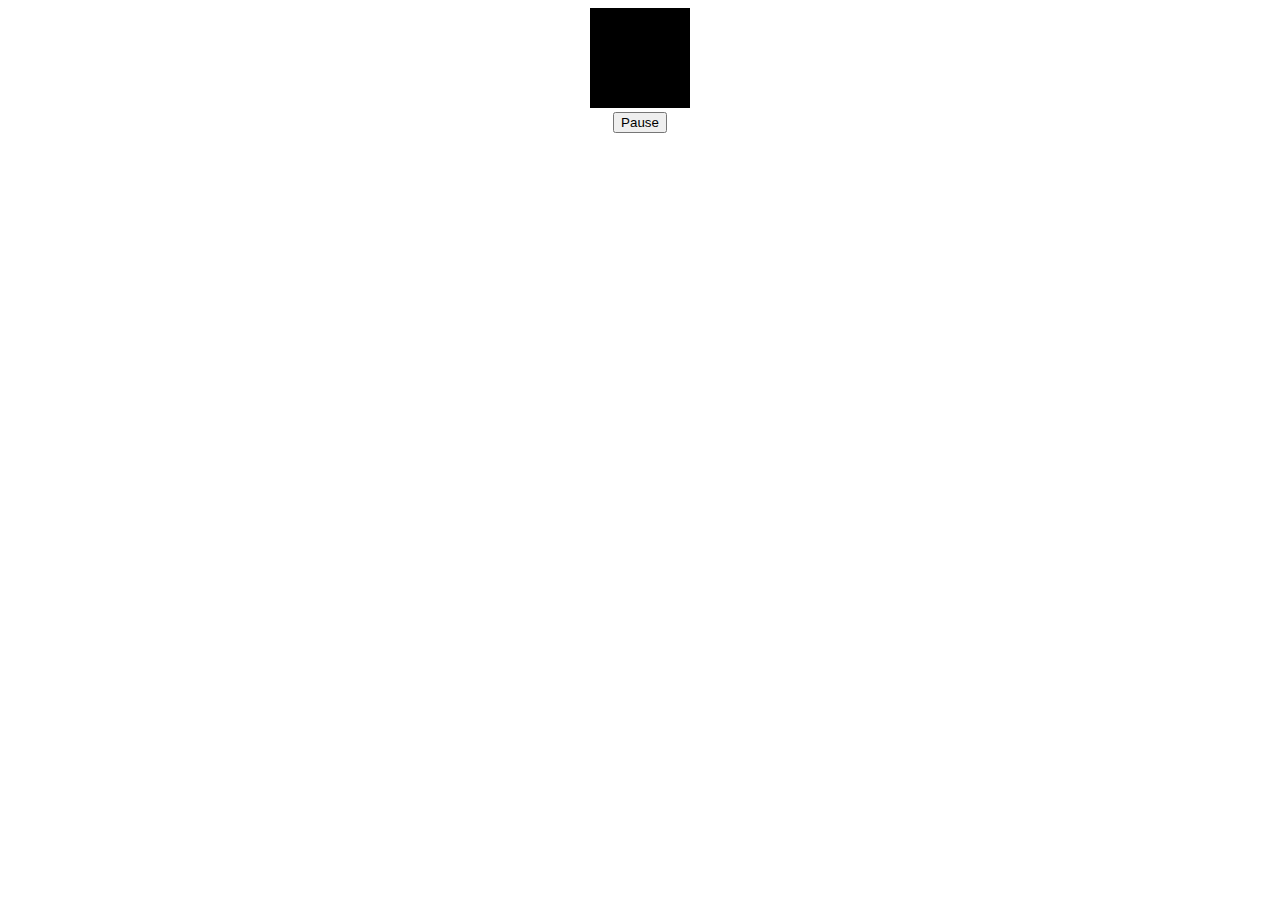
<file: 03-020/index.html>
<!DOCTYPE html>
<html lang="en">

<head>
    <meta charset="UTF-8">
    <meta name="viewport" content="width=device-width, initial-scale=1.0">
    <meta http-equiv="X-UA-Compatible" content="ie=edge">
    <title>Document</title>
    <link rel="stylesheet" href="loader.css">
</head>

<body>
    <div class="rect">
    </div>
	<div>
		<button onclick="document.querySelector('.rect').classList.toggle('paused')">
			Pause
		</button>
	</div>
</body>

</html>
</file>
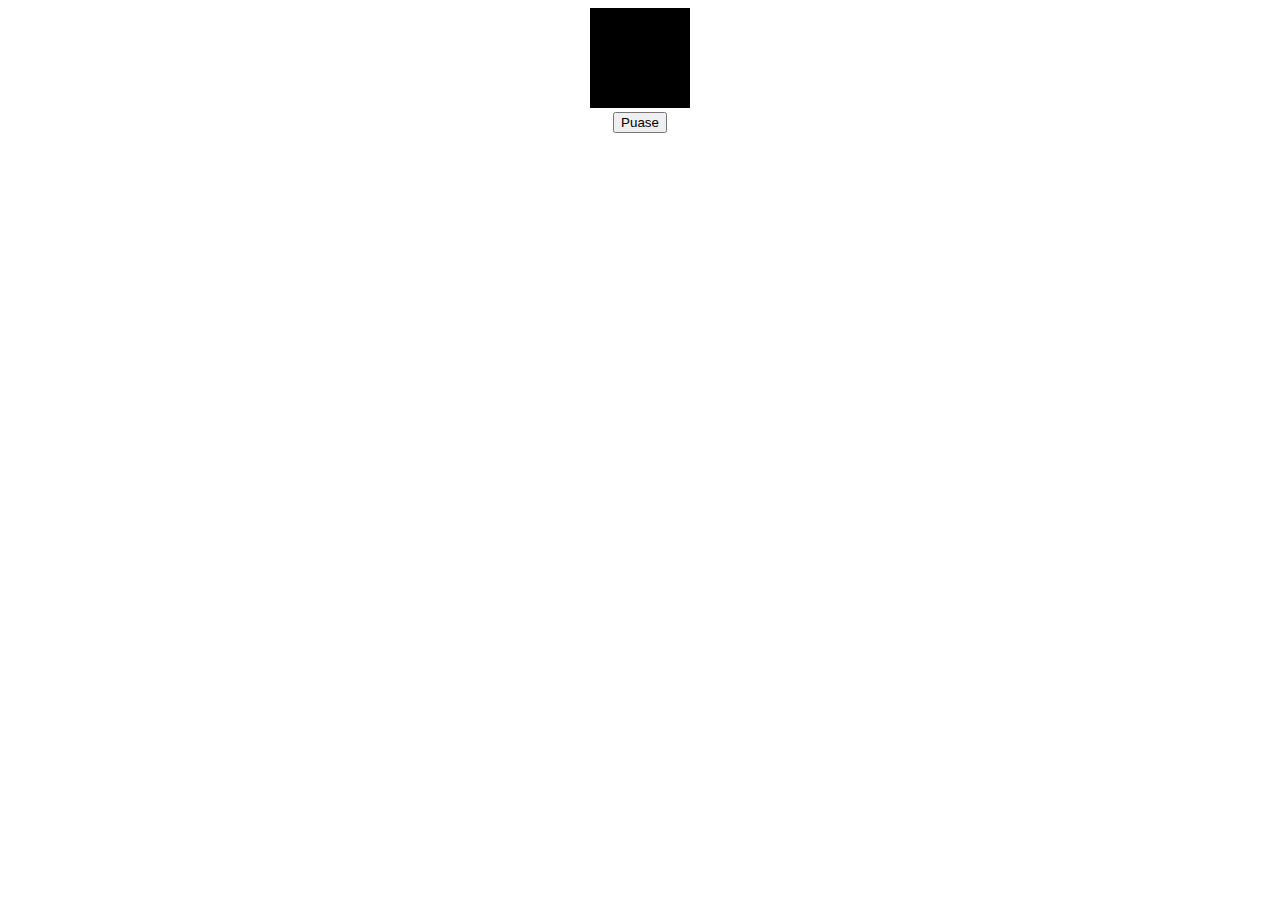
<file: 03-030/index.html>
<!DOCTYPE html>
<html lang="en">

<head>
    <meta charset="UTF-8">
    <meta name="viewport" content="width=device-width, initial-scale=1.0">
    <meta http-equiv="X-UA-Compatible" content="ie=edge">
    <title>Document</title>
    <link rel="stylesheet" href="loader.css">
</head>

<body>
    <div class="rect">
    </div>
    <div>
        <button onclick="document.querySelector('.rect').classList.toggle('paused');">
            Puase
        </button>
    </div>
</body>

</html>
</file>
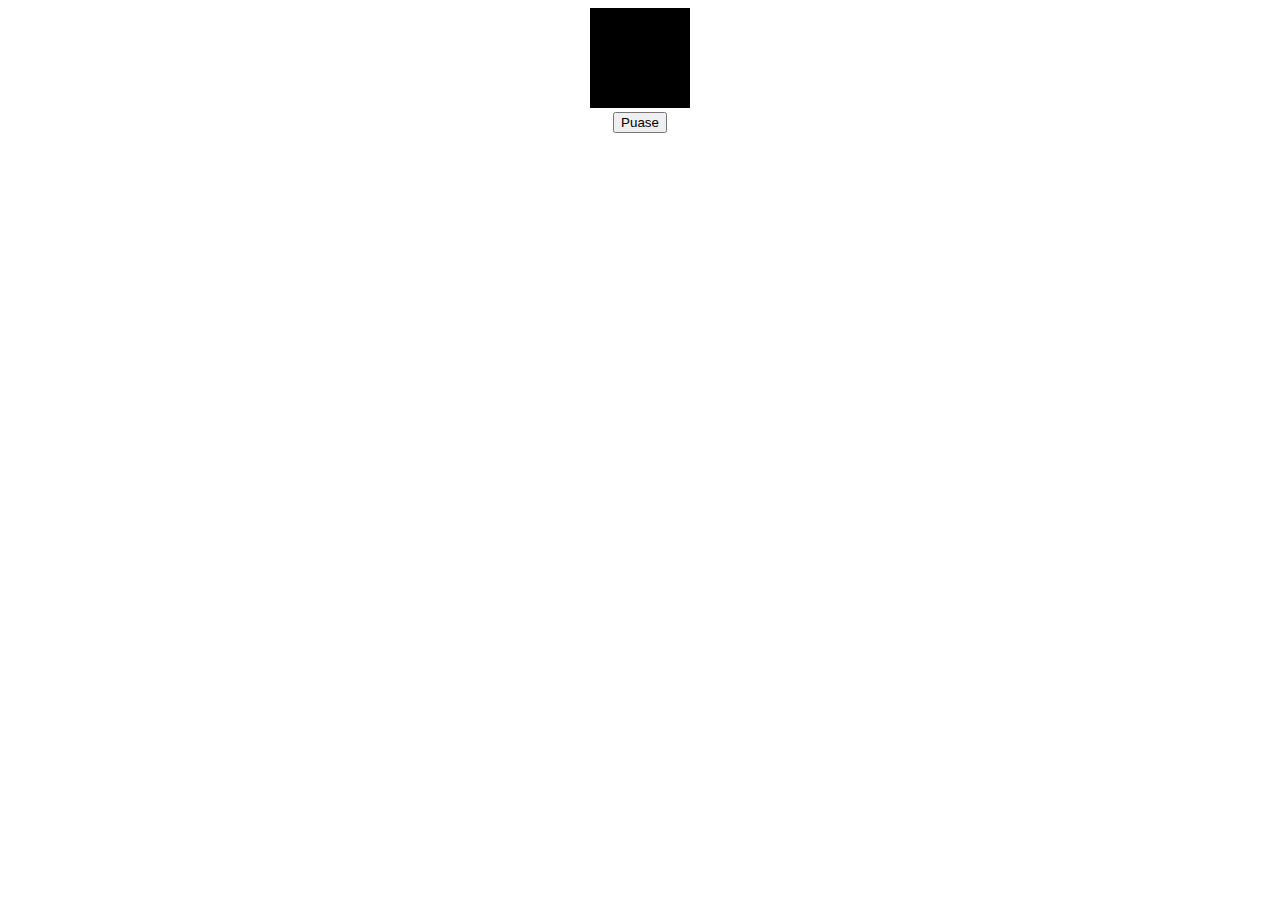
<file: 03-033/index.html>
<!DOCTYPE html>
<html lang="en">
<head>
    <meta charset="UTF-8">
    <meta name="viewport" content="width=device-width, initial-scale=1.0">
    <meta http-equiv="X-UA-Compatible" content="ie=edge">
    <title>Document</title>
    <link rel="stylesheet" href="loader.css">
</head>
<body>
    <div class="rect">
    </div>
    <div><button onclick="document.querySelector('.rect').classList.toggle('paused');">
        Puase
    </button></div>
</body>
</html>
</file>
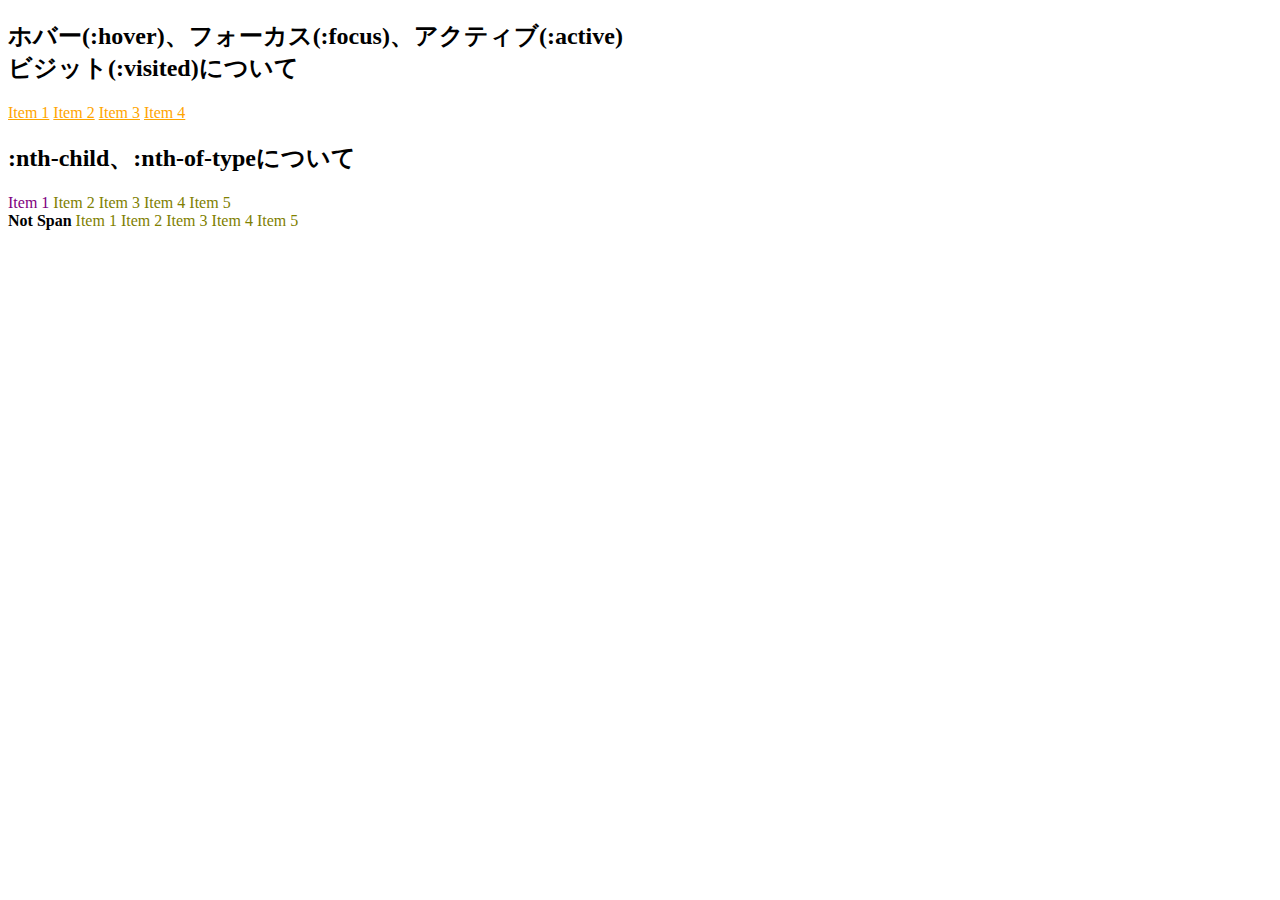
<file: 03-040/index.html>
<!DOCTYPE html>
<html lang="en">

<head>
    <meta charset="UTF-8">
    <meta name="viewport" content="width=device-width, initial-scale=1.0">
    <meta http-equiv="X-UA-Compatible" content="ie=edge">
    <link rel="stylesheet" href="style.css">
    <title>Document</title>
</head>

<body>
    <h2>ホバー(:hover)、フォーカス(:focus)、アクティブ(:active)<br>
        ビジット(:visited)について</h2>
    <a href="#1">Item 1</a>
    <a href="#2">Item 2</a>
    <a href="#3">Item 3</a>
    <a href="#4">Item 4</a>
    <h2>:nth-child、:nth-of-typeについて</h2>
    <div>
        <span>Item 1</span>
        <span>Item 2</span>
        <span class="cls">Item 3</span>
        <span>Item 4</span>
        <span>Item 5</span>
    </div>
    <div>
        <strong>Not Span</strong>
        <span>Item 1</span>
        <span>Item 2</span>
        <span>Item 3</span>
        <span>Item 4</span>
        <span>Item 5</span>
    </div>
</body>

</html>
</file>
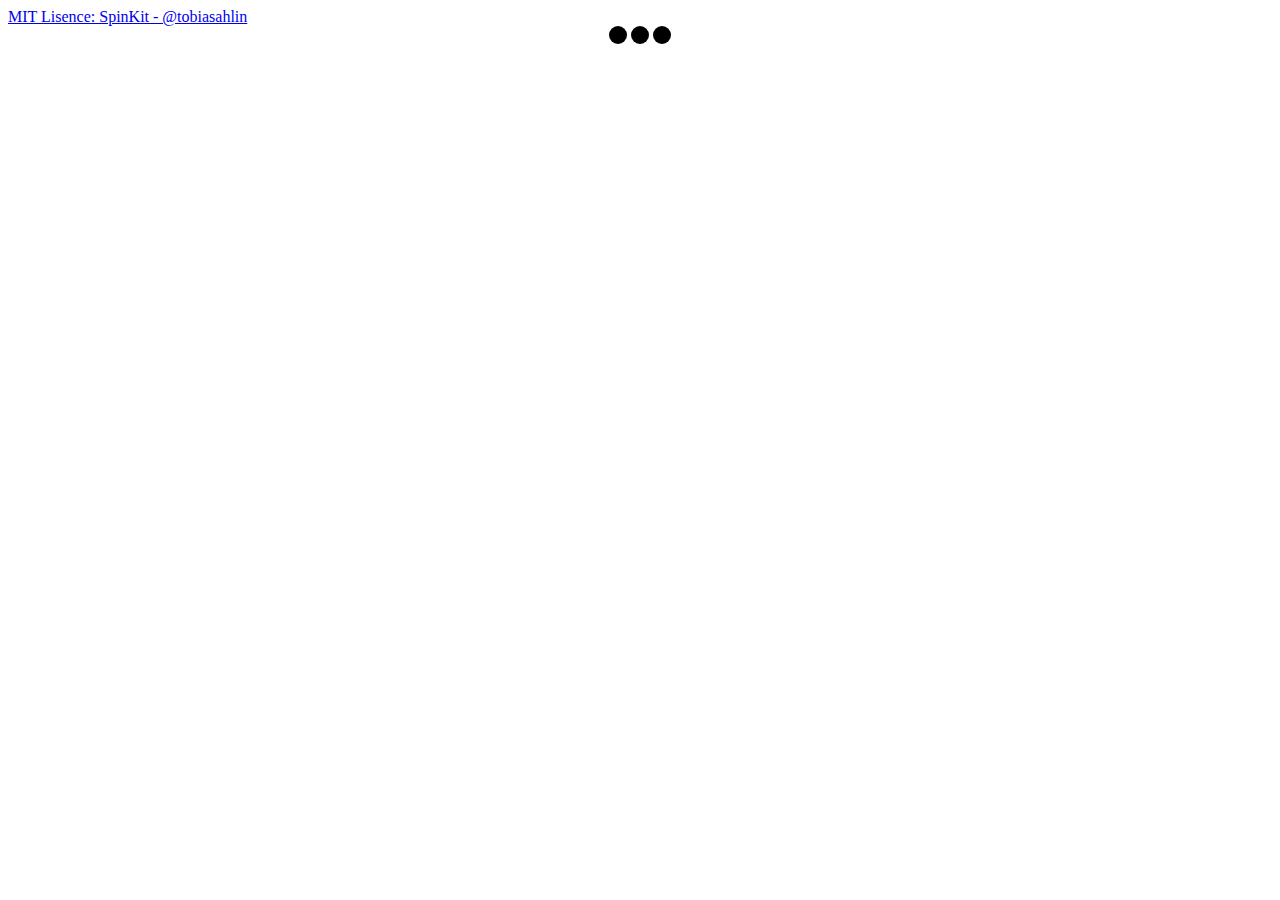
<file: 03-050/index.html>
<!DOCTYPE html>
<html lang="en">
<head>
    <meta charset="UTF-8">
    <meta name="viewport" content="width=device-width, initial-scale=1.0">
    <meta http-equiv="X-UA-Compatible" content="ie=edge">
    <title>Document</title>
    <link rel="stylesheet" href="loader.css">
</head>
<body>
    <div class="copyright">
        <a target="_blank" href="https://github.com/tobiasahlin/SpinKit">MIT Lisence: SpinKit - @tobiasahlin</a>
      </div>
    <div class="three-dot-spinner">
        <div></div>
        <div></div>
        <div></div>
    </div>
</body>
</html>
</file>
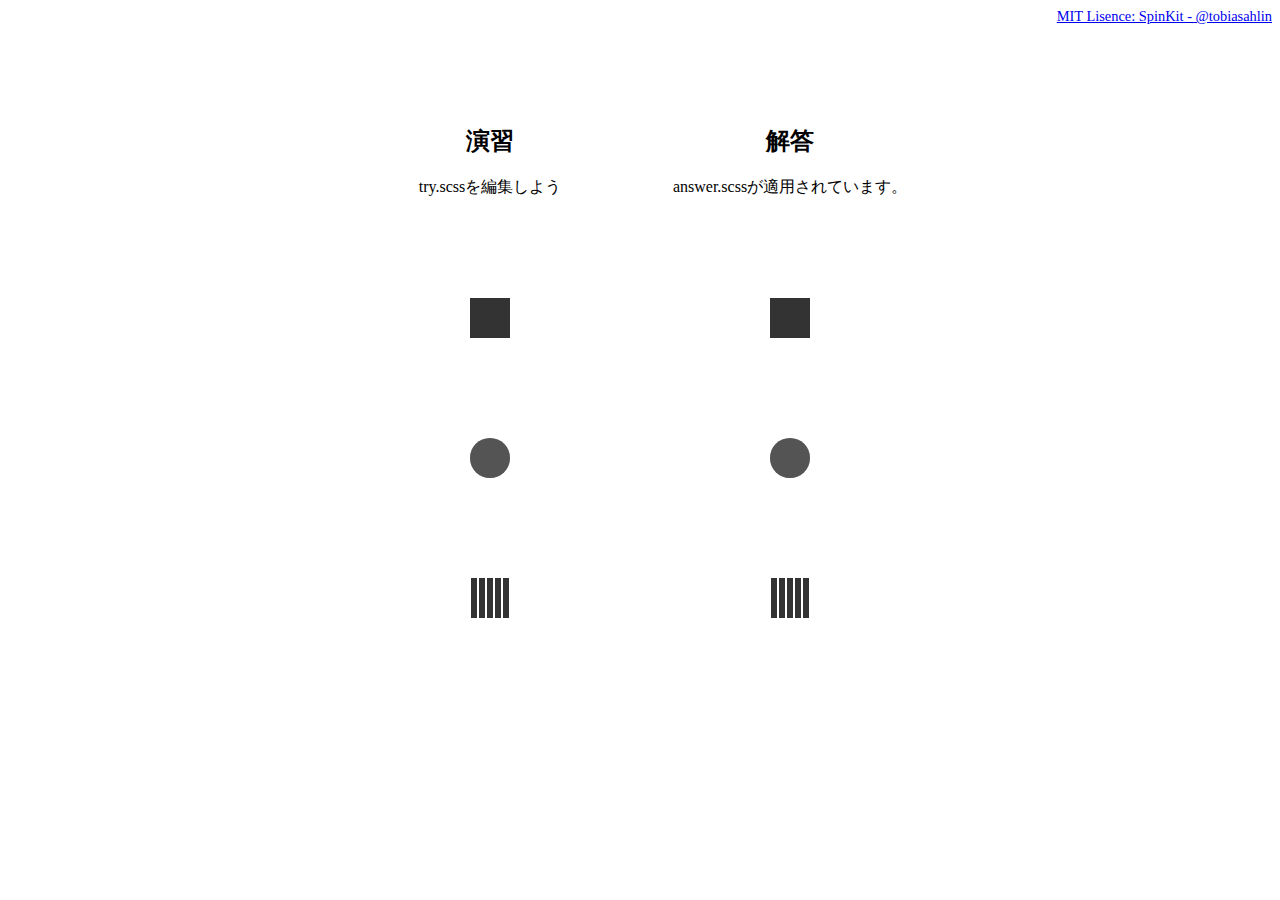
<file: 03-060/index.html>
<!DOCTYPE html>
<html lang="en">

<head>
  <meta charset="UTF-8" />
  <meta name="viewport" content="width=device-width, initial-scale=1.0" />
  <meta http-equiv="X-UA-Compatible" content="ie=edge" />
  <title>Document</title>
  <!-- チャレンジしてみよう -->
  <link rel="stylesheet" href="try.css" />
  <!-- 解答例　-->
  <link rel="stylesheet" href="answer.css" />
</head>

<body>
  <div class="copyright">
    <a target="_blank" href="https://github.com/tobiasahlin/SpinKit">MIT Lisence: SpinKit - @tobiasahlin</a>
  </div>
  <div id="container">
    <div class="try">
      <h2>演習</h2>
      <p>try.scssを編集しよう</p>
      <div class="spinner"></div>
      <div class="double-spinner">
        <div></div>
        <div></div>
      </div>
      <div class="rect-spinner">
        <div></div>
        <div></div>
        <div></div>
        <div></div>
        <div></div>
      </div>
    </div>
    <div class="answer">
      <h2>解答</h2>
      <p>answer.scssが適用されています。</p>
      <div class="spinner"></div>
      <div class="double-spinner">
        <div></div>
        <div></div>
      </div>
      <div class="rect-spinner">
        <div></div>
        <div></div>
        <div></div>
        <div></div>
        <div></div>
      </div>
    </div>
</body>

</html>
</file>
<file: 03-020/loader.css>
body {
  text-align: center;
}

.rect {
  display: inline-block;
  width: 100px;
  height: 100px;
  background-color: black;
  -webkit-animation: sk-bouncedelay 1.4s;
          animation: sk-bouncedelay 1.4s;
  -webkit-animation-timing-function: ease;
          animation-timing-function: ease;
  -webkit-animation-iteration-count: infinite;
          animation-iteration-count: infinite;
  animation-direction: alternate-reverse;
}

.paused {
  -webkit-animation-play-state: paused;
          animation-play-state: paused;
}

@-webkit-keyframes sk-bouncedelay {
  from {
    transform: scale(0);
    background-color: black;
  }
  to {
    transform: scale(1);
    background-color: green;
  }
}

@keyframes sk-bouncedelay {
  from {
    transform: scale(0);
    background-color: black;
  }
  to {
    transform: scale(1);
    background-color: green;
  }
}/*# sourceMappingURL=loader.css.map */
</file>
<file: 03-030/loader.css>
body {
  text-align: center;
}

.rect {
  display: inline-block;
  width: 100px;
  height: 100px;
  background-color: black;
  -webkit-animation-name: sk-bouncedelay;
          animation-name: sk-bouncedelay;
  -webkit-animation-duration: 1s;
          animation-duration: 1s;
  -webkit-animation-timing-function: ease;
          animation-timing-function: ease;
  -webkit-animation-delay: 3s;
          animation-delay: 3s;
  -webkit-animation-iteration-count: 1;
          animation-iteration-count: 1;
  -webkit-animation-direction: normal;
          animation-direction: normal;
  -webkit-animation-fill-mode: forwards;
          animation-fill-mode: forwards;
}

.paused {
  -webkit-animation-play-state: paused;
          animation-play-state: paused;
}

@-webkit-keyframes sk-bouncedelay {
  from {
    transform: scale(0);
    background-color: black;
  }
  to {
    transform: scale(1);
    background-color: green;
  }
}

@keyframes sk-bouncedelay {
  from {
    transform: scale(0);
    background-color: black;
  }
  to {
    transform: scale(1);
    background-color: green;
  }
}/*# sourceMappingURL=loader.css.map */
</file>
<file: 03-033/loader.css>
body {
  text-align: center;
}

.rect {
  display: inline-block;
  width: 100px;
  height: 100px;
  background-color: black;
  -webkit-animation-name: sk-bouncedelay;
          animation-name: sk-bouncedelay;
  -webkit-animation-duration: 1s;
          animation-duration: 1s;
  -webkit-animation-timing-function: ease;
          animation-timing-function: ease;
  -webkit-animation-delay: 0s;
          animation-delay: 0s;
  -webkit-animation-iteration-count: 1;
          animation-iteration-count: 1;
  -webkit-animation-direction: normal;
          animation-direction: normal;
  -webkit-animation-fill-mode: forwards;
          animation-fill-mode: forwards;
}

.paused {
  -webkit-animation-play-state: paused;
          animation-play-state: paused;
}

@-webkit-keyframes sk-bouncedelay {
  from {
    transform: scale(0);
    background-color: black;
  }
  to {
    transform: scale(1);
    background-color: green;
  }
}

@keyframes sk-bouncedelay {
  from {
    transform: scale(0);
    background-color: black;
  }
  to {
    transform: scale(1);
    background-color: green;
  }
}/*# sourceMappingURL=loader.css.map */
</file>
<file: 03-040/style.css>
a {
  color: orange;
}
a:visited {
  color: blue;
}
a:hover {
  color: red;
}
a:focus {
  color: green;
}
a:active {
  color: purple;
}

div span {
  color: olive;
}
div span:first-child {
  color: purple;
}/*# sourceMappingURL=style.css.map */
</file>
<file: 03-050/loader.css>
.three-dot-spinner {
  text-align: center;
}
.three-dot-spinner div {
  display: inline-block;
  width: 18px;
  height: 18px;
  background-color: black;
  border-radius: 50%;
  -webkit-animation: sk-bouncedelay 1.4s infinite;
          animation: sk-bouncedelay 1.4s infinite;
}
.three-dot-spinner div:nth-child(1) {
  -webkit-animation-delay: -0.32s;
          animation-delay: -0.32s;
}
.three-dot-spinner div:nth-child(2) {
  -webkit-animation-delay: -0.16s;
          animation-delay: -0.16s;
}

@-webkit-keyframes sk-bouncedelay {
  0% {
    transform: scale(0);
  }
  40% {
    transform: scale(1);
  }
  80% {
    transform: scale(0);
  }
  100% {
    transform: scale(0);
  }
}

@keyframes sk-bouncedelay {
  0% {
    transform: scale(0);
  }
  40% {
    transform: scale(1);
  }
  80% {
    transform: scale(0);
  }
  100% {
    transform: scale(0);
  }
}/*# sourceMappingURL=loader.css.map */
</file>
<file: 03-060/try.css>
@charset "UTF-8";
.try {
  /** ここに記述しよう */
}
.try .spinner {
  width: 40px;
  height: 40px;
  background-color: #333;
  margin: 100px auto;
  -webkit-animation-name: sk-rotateplane2;
          animation-name: sk-rotateplane2;
  -webkit-animation-duration: 1.2s;
          animation-duration: 1.2s;
  -webkit-animation-timing-function: ease-in-out;
          animation-timing-function: ease-in-out;
  -webkit-animation-delay: 0s;
          animation-delay: 0s;
  -webkit-animation-iteration-count: infinite;
          animation-iteration-count: infinite;
  -webkit-animation-direction: normal;
          animation-direction: normal;
  -webkit-animation-fill-mode: forwards;
          animation-fill-mode: forwards;
}
@-webkit-keyframes sk-rotateplane2 {
  0% {
    transform: perspective(120px) rotateX(0) rotateY(0);
  }
  50% {
    transform: perspective(120px) rotateX(-180deg) rotateY(0);
  }
  100% {
    transform: perspective(120px) rotateX(-180deg) rotateY(-180deg);
  }
}
@keyframes sk-rotateplane2 {
  0% {
    transform: perspective(120px) rotateX(0) rotateY(0);
  }
  50% {
    transform: perspective(120px) rotateX(-180deg) rotateY(0);
  }
  100% {
    transform: perspective(120px) rotateX(-180deg) rotateY(-180deg);
  }
}
.try .double-spinner {
  width: 40px;
  height: 40px;
  position: relative;
  margin: 100px auto;
}
.try .double-spinner > div {
  width: 100%;
  height: 100%;
  border-radius: 50%;
  background-color: #333;
  opacity: 0.6;
  position: absolute;
  top: 0;
  left: 0;
  -webkit-animation-name: sk-bounce2;
          animation-name: sk-bounce2;
  -webkit-animation-duration: 2s;
          animation-duration: 2s;
  -webkit-animation-timing-function: ease-in-out;
          animation-timing-function: ease-in-out;
  -webkit-animation-delay: 0s;
          animation-delay: 0s;
  -webkit-animation-iteration-count: infinite;
          animation-iteration-count: infinite;
  -webkit-animation-direction: normal;
          animation-direction: normal;
  -webkit-animation-fill-mode: forwards;
          animation-fill-mode: forwards;
}
.try .double-spinner > div:nth-child(2) {
  -webkit-animation-delay: -1s;
          animation-delay: -1s;
}
@-webkit-keyframes sk-bounce2 {
  0%, 100% {
    transform: scale(0);
  }
  50% {
    transform: scale(1);
  }
}
@keyframes sk-bounce2 {
  0%, 100% {
    transform: scale(0);
  }
  50% {
    transform: scale(1);
  }
}
.try .rect-spinner {
  margin: 100px auto;
  width: 50px;
  height: 40px;
  text-align: center;
  letter-spacing: -2px;
}
.try .rect-spinner > div {
  background-color: #333;
  height: 100%;
  width: 6px;
  display: inline-block;
  -webkit-animation-name: sk-stretchderay2;
          animation-name: sk-stretchderay2;
  -webkit-animation-duration: 1.2s;
          animation-duration: 1.2s;
  -webkit-animation-timing-function: ease-in-out;
          animation-timing-function: ease-in-out;
  -webkit-animation-delay: 0s;
          animation-delay: 0s;
  -webkit-animation-iteration-count: infinite;
          animation-iteration-count: infinite;
  -webkit-animation-direction: normal;
          animation-direction: normal;
  -webkit-animation-fill-mode: forwards;
          animation-fill-mode: forwards;
}
.try .rect-spinner > div:nth-child(1) {
  -webkit-animation-delay: -1.2s;
          animation-delay: -1.2s;
}
.try .rect-spinner > div:nth-child(2) {
  -webkit-animation-delay: -1.1s;
          animation-delay: -1.1s;
}
.try .rect-spinner > div:nth-child(3) {
  -webkit-animation-delay: -1s;
          animation-delay: -1s;
}
.try .rect-spinner > div:nth-child(4) {
  -webkit-animation-delay: -0.9s;
          animation-delay: -0.9s;
}
.try .rect-spinner > div:nth-child(5) {
  -webkit-animation-delay: -0.8s;
          animation-delay: -0.8s;
}
@-webkit-keyframes sk-stretchderay2 {
  0%, 40%, 100% {
    transform: scaleY(0.4);
  }
  20% {
    transform: scaleY(1);
  }
}
@keyframes sk-stretchderay2 {
  0%, 40%, 100% {
    transform: scaleY(0.4);
  }
  20% {
    transform: scaleY(1);
  }
}/*# sourceMappingURL=try.css.map */
</file>
<file: 03-060/answer.css>
#container {
  text-align: center;
  display: flex;
  justify-content: center;
}
#container > div {
  flex-basis: 300px;
}

.copyright {
  font-size: 0.9em;
  margin-bottom: 5rem;
  text-align: right;
}

.answer .spinner {
  width: 40px;
  height: 40px;
  background-color: #333;
  margin: 100px auto;
  -webkit-animation-name: sk-rotateplane;
          animation-name: sk-rotateplane;
  -webkit-animation-duration: 1.2s;
          animation-duration: 1.2s;
  -webkit-animation-timing-function: ease-in-out;
          animation-timing-function: ease-in-out;
  -webkit-animation-delay: 0s;
          animation-delay: 0s;
  -webkit-animation-iteration-count: infinite;
          animation-iteration-count: infinite;
  -webkit-animation-direction: normal;
          animation-direction: normal;
  -webkit-animation-fill-mode: forwards;
          animation-fill-mode: forwards;
}
@-webkit-keyframes sk-rotateplane {
  0% {
    transform: perspective(120px) rotateX(0deg) rotateY(0deg);
  }
  50% {
    transform: perspective(120px) rotateX(-180deg) rotateY(0deg);
  }
  100% {
    transform: perspective(120px) rotateX(-180deg) rotateY(-180deg);
  }
}
@keyframes sk-rotateplane {
  0% {
    transform: perspective(120px) rotateX(0deg) rotateY(0deg);
  }
  50% {
    transform: perspective(120px) rotateX(-180deg) rotateY(0deg);
  }
  100% {
    transform: perspective(120px) rotateX(-180deg) rotateY(-180deg);
  }
}
.answer .double-spinner {
  width: 40px;
  height: 40px;
  position: relative;
  margin: 100px auto;
}
.answer .double-spinner > div {
  width: 100%;
  height: 100%;
  border-radius: 50%;
  background-color: #333;
  opacity: 0.6;
  position: absolute;
  top: 0;
  left: 0;
  -webkit-animation-name: sk-bounce;
          animation-name: sk-bounce;
  -webkit-animation-duration: 2s;
          animation-duration: 2s;
  -webkit-animation-timing-function: ease-in-out;
          animation-timing-function: ease-in-out;
  -webkit-animation-delay: 0s;
          animation-delay: 0s;
  -webkit-animation-iteration-count: infinite;
          animation-iteration-count: infinite;
  -webkit-animation-direction: normal;
          animation-direction: normal;
  -webkit-animation-fill-mode: forwards;
          animation-fill-mode: forwards;
}
.answer .double-spinner > div:nth-child(2) {
  -webkit-animation-delay: -1s;
          animation-delay: -1s;
}
@-webkit-keyframes sk-bounce {
  0%, 100% {
    transform: scale(0);
  }
  50% {
    transform: scale(1);
  }
}
@keyframes sk-bounce {
  0%, 100% {
    transform: scale(0);
  }
  50% {
    transform: scale(1);
  }
}
.answer .rect-spinner {
  margin: 100px auto;
  width: 50px;
  height: 40px;
  text-align: center;
  letter-spacing: -2px;
}
.answer .rect-spinner > div {
  background-color: #333;
  height: 100%;
  width: 6px;
  display: inline-block;
  -webkit-animation-name: sk-stretchdelay;
          animation-name: sk-stretchdelay;
  -webkit-animation-duration: 1.2s;
          animation-duration: 1.2s;
  -webkit-animation-timing-function: ease-in-out;
          animation-timing-function: ease-in-out;
  -webkit-animation-delay: 0s;
          animation-delay: 0s;
  -webkit-animation-iteration-count: infinite;
          animation-iteration-count: infinite;
  -webkit-animation-direction: normal;
          animation-direction: normal;
  -webkit-animation-fill-mode: forwards;
          animation-fill-mode: forwards;
}
.answer .rect-spinner > div:nth-child(1) {
  -webkit-animation-delay: -1.2s;
          animation-delay: -1.2s;
}
.answer .rect-spinner > div:nth-child(2) {
  -webkit-animation-delay: -1.1s;
          animation-delay: -1.1s;
}
.answer .rect-spinner > div:nth-child(3) {
  -webkit-animation-delay: -1s;
          animation-delay: -1s;
}
.answer .rect-spinner > div:nth-child(4) {
  -webkit-animation-delay: -0.9s;
          animation-delay: -0.9s;
}
.answer .rect-spinner > div:nth-child(5) {
  -webkit-animation-delay: -0.8s;
          animation-delay: -0.8s;
}
@-webkit-keyframes sk-stretchdelay {
  0%, 40%, 100% {
    transform: scaleY(0.4);
  }
  20% {
    transform: scaleY(1);
  }
}
@keyframes sk-stretchdelay {
  0%, 40%, 100% {
    transform: scaleY(0.4);
  }
  20% {
    transform: scaleY(1);
  }
}/*# sourceMappingURL=answer.css.map */
</file>
